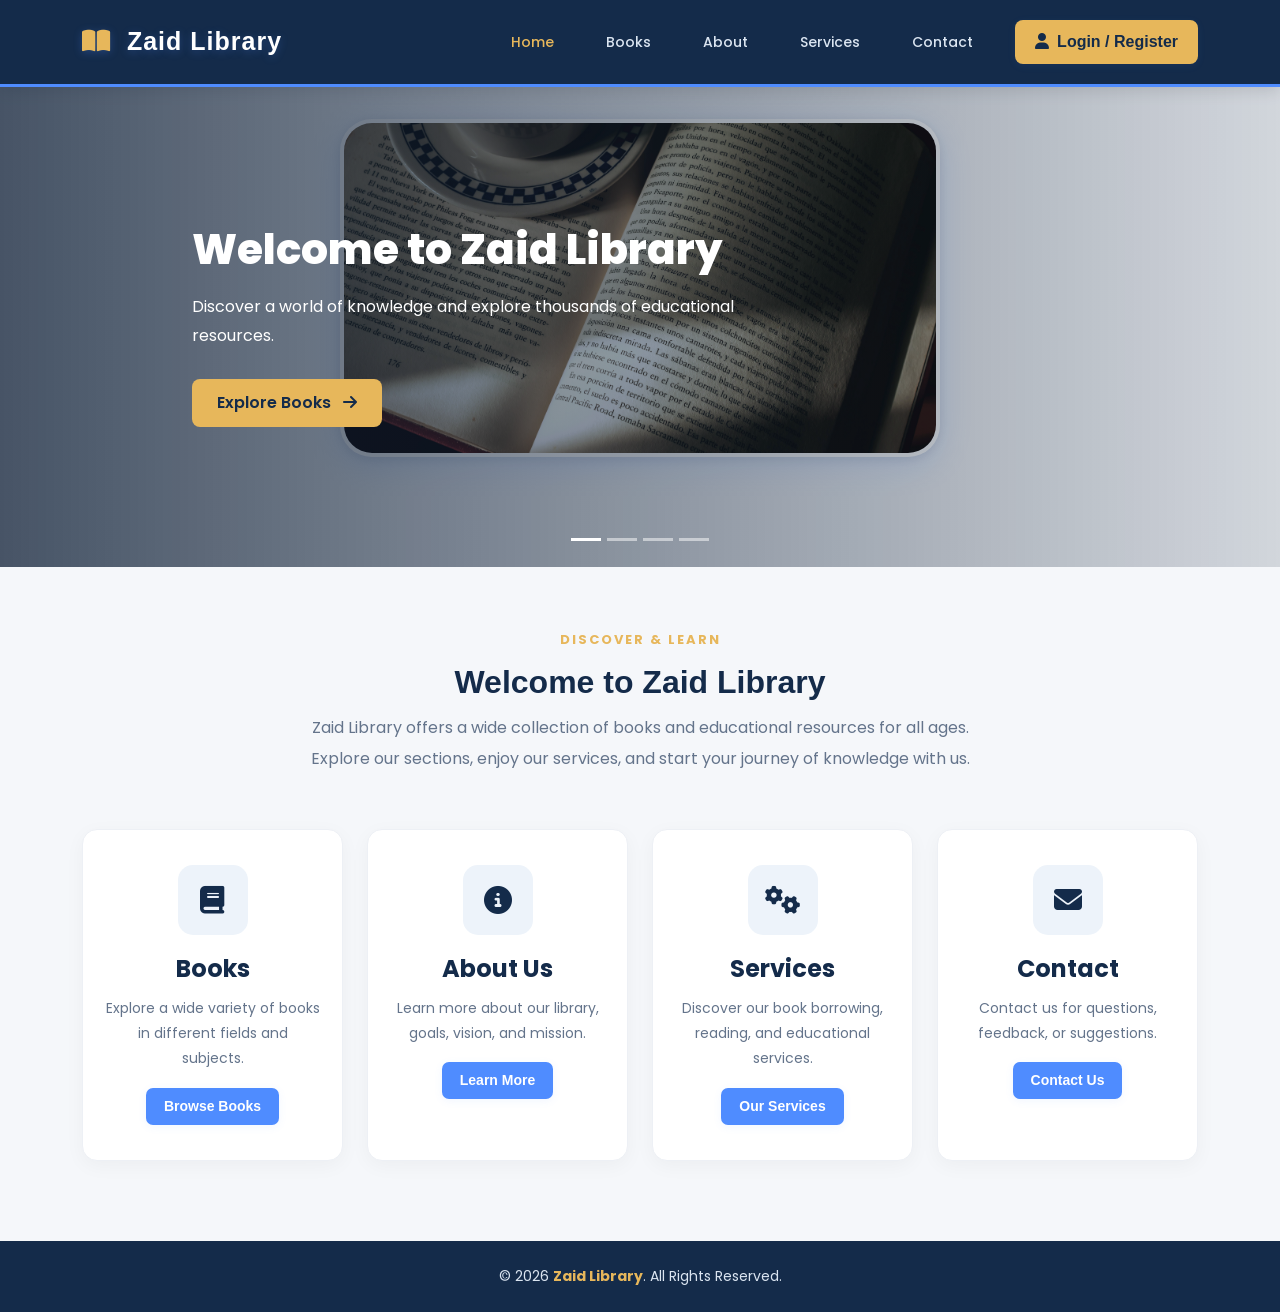
<file: index.html>
<!DOCTYPE html>
<html lang="en" dir="ltr">

<head>
    <meta charset="UTF-8">
    <meta name="viewport" content="width=device-width, initial-scale=1.0">

    <title>Zaid Library | Home</title>

    <!-- Bootstrap CSS -->
    <link rel="stylesheet"
        href="https://cdn.jsdelivr.net/npm/bootstrap@5.3.2/dist/css/bootstrap.min.css">

    <!-- Font Awesome -->
    <link rel="stylesheet"
        href="https://cdnjs.cloudflare.com/ajax/libs/font-awesome/6.4.0/css/all.min.css">

    <!-- Google Fonts -->
    <link rel="preconnect" href="https://fonts.googleapis.com">
    <link rel="preconnect" href="https://fonts.gstatic.com" crossorigin>

    <link href="https://fonts.googleapis.com/css2?family=Poppins:wght@400;500;600;700;800&display=swap"
        rel="stylesheet">

    <!-- Custom CSS -->
    <link rel="stylesheet" href="css/style.css">

    <style>

        :root {
            --primary: #142b4a;
            --secondary: #1e4775;
            --accent: #e7b75b;
            --light: #f5f7fa;
            --dark: #172337;
            --text: #64748b;
        }

        * {
            margin: 0;
            padding: 0;
            box-sizing: border-box;
        }

        body {
            font-family: 'Poppins', sans-serif;
            background-color: var(--light);
            color: var(--dark);
        }

        /* Navbar */

        .main-header {
            background: var(--primary);
            padding: 12px 0;
            box-shadow: 0 4px 15px rgba(0,0,0,0.12);
        }

        .navbar-brand {
            font-size: 25px;
            font-weight: 800;
            color: white !important;
        }

        .navbar-brand i {
            color: var(--accent);
            margin-right: 8px;
        }

        .navbar-nav .nav-link {
            color: #dbe5f1 !important;
            font-size: 14px;
            font-weight: 500;
            margin: 0 8px;
            transition: 0.3s;
        }

        .navbar-nav .nav-link:hover,
        .navbar-nav .nav-link.active {
            color: var(--accent) !important;
        }

        .login-btn {
            background: var(--accent);
            color: var(--primary);
            border: none;
            padding: 10px 20px;
            border-radius: 8px;
            font-weight: 600;
            transition: 0.3s;
        }

        .login-btn:hover {
            background: white;
            color: var(--primary);
            transform: translateY(-2px);
        }

        /* Carousel */

        .carousel {
            margin-bottom: 60px;
        }

        .carousel-item {
            height: 480px;
            position: relative;
        }

        .carousel-item img {
            width: 100%;
            height: 100%;
            object-fit: cover;
        }

        .carousel-item::after {
            content: "";
            position: absolute;
            inset: 0;
            background: linear-gradient(
                to right,
                rgba(12, 29, 52, 0.75),
                rgba(12, 29, 52, 0.15)
            );
        }

        .carousel-caption {
            z-index: 2;
            text-align: left;
            bottom: 25%;
        }

        .carousel-caption h1 {
            font-size: 42px;
            font-weight: 800;
            margin-bottom: 18px;
        }

        .carousel-caption p {
            font-size: 16px;
            max-width: 550px;
            line-height: 1.8;
        }

        .hero-btn {
            display: inline-block;
            background: var(--accent);
            color: var(--primary);
            text-decoration: none;
            padding: 12px 25px;
            border-radius: 8px;
            font-weight: 600;
            margin-top: 12px;
            transition: 0.3s;
        }

        .hero-btn:hover {
            background: white;
            color: var(--primary);
        }

        /* Welcome Section */

        .welcome-section {
            text-align: center;
            margin-bottom: 55px;
        }

        .section-label {
            color: var(--accent);
            font-weight: 700;
            text-transform: uppercase;
            letter-spacing: 2px;
            font-size: 13px;
        }

        .welcome-section h2 {
            color: var(--primary);
            font-weight: 800;
            font-size: 32px;
            margin: 12px 0;
        }

        .welcome-section p {
            color: var(--text);
            max-width: 700px;
            margin: auto;
            line-height: 1.9;
        }

        /* Cards */

        .feature-card {
            background: white;
            padding: 35px 22px;
            border-radius: 15px;
            text-align: center;
            height: 100%;
            box-shadow: 0 5px 20px rgba(0,0,0,0.04);
            transition: 0.3s;
            border: 1px solid #edf0f5;
        }

        .feature-card:hover {
            transform: translateY(-8px);
            box-shadow: 0 12px 30px rgba(20,43,74,0.12);
        }

        .icon-box {
            width: 70px;
            height: 70px;
            display: flex;
            justify-content: center;
            align-items: center;
            margin: 0 auto 20px;
            border-radius: 15px;
            background: #edf3fa;
            color: var(--primary);
            font-size: 28px;
        }

        .feature-card h4 {
            font-weight: 700;
            color: var(--primary);
            margin-bottom: 12px;
        }

        .feature-card p {
            color: var(--text);
            font-size: 14px;
            line-height: 1.8;
            min-height: 50px;
        }

        .feature-card .btn {
            border-radius: 7px;
            padding: 8px 18px;
            font-weight: 600;
        }

        /* Footer */

        .main-footer {
            background: var(--primary);
            color: #dbe5f1;
            padding: 25px 0;
            margin-top: 80px;
            text-align: center;
        }

        .main-footer p {
            margin: 0;
            font-size: 14px;
        }

        .main-footer span {
            color: var(--accent);
            font-weight: 700;
        }

        /* Modal */

        .modal-content {
            border: none;
            border-radius: 15px;
            overflow: hidden;
        }

        .modal-header {
            background: var(--primary);
            color: white;
            padding: 20px;
        }

        .modal-header .btn-close {
            filter: invert(1);
        }

        .modal-body {
            padding: 25px;
        }

        .form-control {
            padding: 11px;
            border-radius: 8px;
        }

        .form-control:focus {
            border-color: var(--secondary);
            box-shadow: 0 0 0 3px rgba(30,71,117,0.1);
        }

        .modal-submit {
            background: var(--primary);
            color: white;
            border: none;
            padding: 10px 22px;
            border-radius: 8px;
        }

        .modal-submit:hover {
            background: var(--secondary);
            color: white;
        }

        .form-link {
            color: var(--secondary);
            text-decoration: none;
            font-size: 13px;
            font-weight: 600;
        }

        /* Responsive */

        @media (max-width: 768px) {

            .carousel-item {
                height: 350px;
            }

            .carousel-caption {
                bottom: 15%;
            }

            .carousel-caption h1 {
                font-size: 27px;
            }

            .carousel-caption p {
                font-size: 13px;
            }

            .welcome-section h2 {
                font-size: 25px;
            }

            .login-btn {
                margin-top: 12px;
            }

        }

    </style>

</head>

<body>

    <!-- Header -->

    <header class="main-header">

        <div class="container">

            <nav class="navbar navbar-expand-lg navbar-dark">

                <a class="navbar-brand" href="index.html">
                    <i class="fa-solid fa-book-open"></i>
                    Zaid Library
                </a>

                <button class="navbar-toggler"
                    type="button"
                    data-bs-toggle="collapse"
                    data-bs-target="#navbarNav">

                    <span class="navbar-toggler-icon"></span>

                </button>

                <div class="collapse navbar-collapse" id="navbarNav">

                    <ul class="navbar-nav ms-auto">

                        <li class="nav-item">
                            <a class="nav-link active" href="index.html">Home</a>
                        </li>

                        <li class="nav-item">
                            <a class="nav-link" href="html/books.html">Books</a>
                        </li>

                        <li class="nav-item">
                            <a class="nav-link" href="html/about.html">About</a>
                        </li>

                        <li class="nav-item">
                            <a class="nav-link" href="html/services.html">Services</a>
                        </li>

                        <li class="nav-item">
                            <a class="nav-link" href="html/contact.html">Contact</a>
                        </li>

                    </ul>

                    <button class="btn login-btn ms-lg-3"
                        data-bs-toggle="modal"
                        data-bs-target="#authModal">

                        <i class="fa-solid fa-user me-1"></i>
                        Login / Register

                    </button>

                </div>

            </nav>

        </div>

    </header>


    <!-- Hero Carousel -->

    <div id="mainCarousel"
        class="carousel slide"
        data-bs-ride="carousel"
        data-bs-interval="5000">

        <div class="carousel-indicators">

            <button type="button"
                data-bs-target="#mainCarousel"
                data-bs-slide-to="0"
                class="active"></button>

            <button type="button"
                data-bs-target="#mainCarousel"
                data-bs-slide-to="1"></button>

            <button type="button"
                data-bs-target="#mainCarousel"
                data-bs-slide-to="2"></button>

            <button type="button"
                data-bs-target="#mainCarousel"
                data-bs-slide-to="3"></button>

        </div>


        <div class="carousel-inner">

            <div class="carousel-item active">

                <img src="images/pexels-arturoaez225-15857167.jpg"
                    alt="Library Books">

                <div class="carousel-caption">

                    <h1>Welcome to Zaid Library</h1>

                    <p>
                        Discover a world of knowledge and explore
                        thousands of educational resources.
                    </p>

                    <a href="html/books.html" class="hero-btn">
                        Explore Books
                        <i class="fa-solid fa-arrow-right ms-2"></i>
                    </a>

                </div>

            </div>


            <div class="carousel-item">

                <img src="images/pexels-pixabay-301920.jpg"
                    alt="Reading and Learning">

                <div class="carousel-caption">

                    <h1>Knowledge Starts Here</h1>

                    <p>
                        Find your favorite books and develop
                        your knowledge every day.
                    </p>

                    <a href="html/books.html" class="hero-btn">
                        Discover More
                    </a>

                </div>

            </div>


            <div class="carousel-item">

                <img src="images/pexels-tima-miroshnichenko-5199810.jpg"
                    alt="Study Environment">

                <div class="carousel-caption">

                    <h1>Learn Something New</h1>

                    <p>
                        Explore different fields and enjoy
                        an excellent reading experience.
                    </p>

                    <a href="html/services.html" class="hero-btn">
                        Our Services
                    </a>

                </div>

            </div>


            <div class="carousel-item">

                <img src="images/صورة واتساب بتاريخ 1447-04-05 في 22.54.08_935b38d6.jpg"
                    alt="Library Collection">

                <div class="carousel-caption">

                    <h1>Read More, Know More</h1>

                    <p>
                        Your journey toward knowledge
                        begins with the right book.
                    </p>

                    <a href="html/books.html" class="hero-btn">
                        Browse Collection
                    </a>

                </div>

            </div>

        </div>


        <button class="carousel-control-prev"
            type="button"
            data-bs-target="#mainCarousel"
            data-bs-slide="prev">

            <span class="carousel-control-prev-icon"></span>

        </button>


        <button class="carousel-control-next"
            type="button"
            data-bs-target="#mainCarousel"
            data-bs-slide="next">

            <span class="carousel-control-next-icon"></span>

        </button>

    </div>


    <!-- Main Content -->

    <main class="container">

        <!-- Welcome Section -->

        <section class="welcome-section">

            <span class="section-label">
                Discover & Learn
            </span>

            <h2>Welcome to Zaid Library</h2>

            <p>
                Zaid Library offers a wide collection of books
                and educational resources for all ages.
                Explore our sections, enjoy our services,
                and start your journey of knowledge with us.
            </p>

        </section>


        <!-- Features Section -->

        <section class="row text-center g-4">

            <!-- Books -->

            <div class="col-md-6 col-lg-3">

                <div class="feature-card">

                    <div class="icon-box">
                        <i class="fa-solid fa-book"></i>
                    </div>

                    <h4>Books</h4>

                    <p>
                        Explore a wide variety of books
                        in different fields and subjects.
                    </p>

                    <a href="html/books.html"
                        class="btn btn-outline-primary btn-sm">

                        Browse Books

                    </a>

                </div>

            </div>


            <!-- About -->

            <div class="col-md-6 col-lg-3">

                <div class="feature-card">

                    <div class="icon-box">
                        <i class="fa-solid fa-circle-info"></i>
                    </div>

                    <h4>About Us</h4>

                    <p>
                        Learn more about our library,
                        goals, vision, and mission.
                    </p>

                    <a href="html/about.html"
                        class="btn btn-outline-primary btn-sm">

                        Learn More

                    </a>

                </div>

            </div>


            <!-- Services -->

            <div class="col-md-6 col-lg-3">

                <div class="feature-card">

                    <div class="icon-box">
                        <i class="fa-solid fa-gears"></i>
                    </div>

                    <h4>Services</h4>

                    <p>
                        Discover our book borrowing,
                        reading, and educational services.
                    </p>

                    <a href="html/services.html"
                        class="btn btn-outline-primary btn-sm">

                        Our Services

                    </a>

                </div>

            </div>


            <!-- Contact -->

            <div class="col-md-6 col-lg-3">

                <div class="feature-card">

                    <div class="icon-box">
                        <i class="fa-solid fa-envelope"></i>
                    </div>

                    <h4>Contact</h4>

                    <p>
                        Contact us for questions,
                        feedback, or suggestions.
                    </p>

                    <a href="html/contact.html"
                        class="btn btn-outline-primary btn-sm">

                        Contact Us

                    </a>

                </div>

            </div>

        </section>

    </main>


    <!-- Footer -->

    <footer class="main-footer">

        <div class="container">

            <p>
                &copy; 2026
                <span>Zaid Library</span>.
                All Rights Reserved.
            </p>

        </div>

    </footer>


    <!-- Login / Register Modal -->

    <div class="modal fade"
        id="authModal"
        tabindex="-1"
        aria-labelledby="authModalLabel"
        aria-hidden="true">

        <div class="modal-dialog modal-dialog-centered">

            <div class="modal-content">

                <div class="modal-header">

                    <h5 class="modal-title" id="authModalLabel">
                        <i class="fa-solid fa-user-lock me-2"></i>
                        Login
                    </h5>

                    <button type="button"
                        class="btn-close"
                        data-bs-dismiss="modal"
                        aria-label="Close">
                    </button>

                </div>


                <div class="modal-body">


                    <!-- Login Form -->

                    <form id="loginForm">

                        <div class="mb-3">

                            <label for="loginEmail" class="form-label">
                                Username or Email
                            </label>

                            <input type="text"
                                class="form-control"
                                id="loginEmail"
                                placeholder="Enter your username or email"
                                required>

                        </div>


                        <div class="mb-3">

                            <label for="loginPassword" class="form-label">
                                Password
                            </label>

                            <input type="password"
                                class="form-control"
                                id="loginPassword"
                                placeholder="Enter your password"
                                required>

                        </div>


                        <div class="d-flex justify-content-between align-items-center">

                            <button type="submit" class="modal-submit">
                                Login
                            </button>

                            <a href="#" id="showRegister" class="form-link">
                                Create Account
                            </a>

                        </div>

                    </form>


                    <!-- Register Form -->

                    <form id="registerForm" style="display:none;">

                        <div class="mb-3">

                            <label for="registerName" class="form-label">
                                Full Name
                            </label>

                            <input type="text"
                                class="form-control"
                                id="registerName"
                                placeholder="Enter your full name"
                                required>

                        </div>


                        <div class="mb-3">

                            <label for="registerEmail" class="form-label">
                                Email Address
                            </label>

                            <input type="email"
                                class="form-control"
                                id="registerEmail"
                                placeholder="Enter your email"
                                required>

                        </div>


                        <div class="mb-3">

                            <label for="registerPassword" class="form-label">
                                Password
                            </label>

                            <input type="password"
                                class="form-control"
                                id="registerPassword"
                                placeholder="Create a password"
                                required>

                        </div>


                        <div class="mb-3">

                            <label for="registerConfirm" class="form-label">
                                Confirm Password
                            </label>

                            <input type="password"
                                class="form-control"
                                id="registerConfirm"
                                placeholder="Confirm your password"
                                required>

                        </div>


                        <div class="d-flex justify-content-between align-items-center">

                            <button type="submit"
                                class="btn btn-success">

                                Register

                            </button>

                            <a href="#" id="showLogin" class="form-link">
                                Already have an account?
                            </a>

                        </div>

                    </form>

                </div>

            </div>

        </div>

    </div>


    <!-- Bootstrap JS -->

    <script src="https://cdn.jsdelivr.net/npm/bootstrap@5.3.2/dist/js/bootstrap.bundle.min.js"></script>

    <!-- Custom JS -->

    <script src="js/main.js"></script>


    <!-- Login / Register Switching -->

    <script>

        const loginForm = document.getElementById("loginForm");

        const registerForm = document.getElementById("registerForm");

        const authModalLabel = document.getElementById("authModalLabel");


        document.getElementById("showRegister").addEventListener("click", function(e) {

            e.preventDefault();

            loginForm.style.display = "none";

            registerForm.style.display = "block";

            authModalLabel.innerHTML =
                '<i class="fa-solid fa-user-plus me-2"></i> Register';

        });


        document.getElementById("showLogin").addEventListener("click", function(e) {

            e.preventDefault();

            registerForm.style.display = "none";

            loginForm.style.display = "block";

            authModalLabel.innerHTML =
                '<i class="fa-solid fa-user-lock me-2"></i> Login';

        });


        document.getElementById("registerForm").addEventListener("submit", function(e) {

            e.preventDefault();

            const password = document.getElementById("registerPassword").value;

            const confirmPassword = document.getElementById("registerConfirm").value;

            if (password !== confirmPassword) {

                alert("Passwords do not match!");

                return;

            }

            alert("Registration interface is ready. Backend connection is required.");

        });


        document.getElementById("loginForm").addEventListener("submit", function(e) {

            e.preventDefault();

            alert("Login interface is ready. Backend connection is required.");

        });

    </script>

</body>

</html>
</file>
<file: css/style.css>
#navbarNav .nav-link:hover, #navbarNav .nav-link:focus {
    background: #a4508b;
        color: #fff !important;
        border-radius: 8px;
        box-shadow: 0 2px 8px rgba(164,80,139,0.10);
        transition: background 0.2s, color 0.2s;
}
#mainCarousel .carousel-control-prev,
#mainCarousel .carousel-control-next {
    display: none !important;
}
#mainCarousel .carousel-control-prev,
#mainCarousel .carousel-control-next {
    top: 50%;
    transform: translateY(-50%);
    width: 48px;
    height: 48px;
    background: rgba(255,255,255,0.7);
    border-radius: 50%;
    box-shadow: 0 2px 8px rgba(0,0,0,0.10);
    opacity: 0.85;
    border: none;
    z-index: 2;
    display: flex;
    align-items: center;
    justify-content: center;
    transition: background 0.2s, opacity 0.2s;
}
#mainCarousel .carousel-control-prev {
        left: 50%;
        transform: translate(-120%, -50%);
}
#mainCarousel .carousel-control-next {
        right: 50%;
        transform: translate(120%, -50%);
}
#mainCarousel .carousel-control-prev:hover,
#mainCarousel .carousel-control-next:hover {
    background: rgba(255,255,255,0.95);
    opacity: 1;
}
#mainCarousel .carousel-control-prev-icon,
#mainCarousel .carousel-control-next-icon {
    width: 2rem;
    height: 2rem;
    filter: drop-shadow(0 2px 4px #4f8cff44) brightness(1.15);
}
#mainCarousel .carousel-control-prev,
#mainCarousel .carousel-control-next {
    top: 50%;
    transform: translateY(-50%);
}
#mainCarousel .carousel-control-prev {
    left: 0;
}
#mainCarousel .carousel-control-next {
    right: 0;
}
#mainCarousel .carousel-control-prev:hover,
#mainCarousel .carousel-control-next:hover {
    background: none !important;
    border: none !important;
    opacity: 1 !important;
}

#mainCarousel .carousel-item img {
        width: 100%;
        max-width: 600px;
    aspect-ratio: 16/9;
    height: auto;
    display: block;
    margin: 32px auto 32px auto;
    border-radius: 32px;
    box-shadow: 0 8px 32px rgba(79,140,255,0.18), 0 2px 12px rgba(0,0,0,0.10);
    object-fit: cover;
    border: 4px solid rgba(255,255,255,0.7);
    background: #fff;
    transition: box-shadow 0.3s, transform 0.3s;
}
#mainCarousel .carousel-item img:hover {
    box-shadow: 0 16px 48px rgba(79,140,255,0.28), 0 4px 24px rgba(0,0,0,0.13);
    transform: scale(1.02);
}
#mainCarousel .carousel-control-prev,
#mainCarousel .carousel-control-next {
    top: 50%;
    transform: translateY(-50%);
    width: 54px;
    height: 54px;
    background: rgba(255,255,255,0.55);
    border-radius: 50%;
    box-shadow: 0 2px 12px rgba(79,140,255,0.13);
    opacity: 0.85;
    transition: background 0.2s, opacity 0.2s;
    z-index: 2;
    border: 2px solid #4f8cff33;
}
#mainCarousel .carousel-control-prev:hover,
#mainCarousel .carousel-control-next:hover {
    background: linear-gradient(135deg, #4f8cff 0%, #6dd5ed 100%);
    opacity: 1;
    border-color: #4f8cff;
}
}
/* WowSlider Custom Styling */
#wowslider-container1 {
    margin-top: 40px;
    margin-bottom: 30px;
    max-width: 800px;
    margin-left: auto;
    margin-right: auto;
}
#wowslider-container1 .ws_images img,
#wowslider-container1 .ws_images .ws_list img,
#wowslider-container1 .ws_images a img,
#wowslider-container1 .ws_images .ws_effect img {
    border-radius: 20px !important;
    object-fit: cover;
    width: 100% !important;
    height: 350px !important;
    box-shadow: 0 4px 16px rgba(0,0,0,0.10);
    overflow: hidden;
}
#wowslider-container1 .ws_bullets {
    position: relative !important;
    bottom: 0 !important;
    margin-top: 10px;
    text-align: center;
}
#wowslider-container1 .ws_bullets div {
    display: flex;
    justify-content: center;
    gap: 10px;
}
#wowslider-container1 .ws_bullets a {
    display: inline-block;
    width: 14px;
    height: 14px;
    background: #bbb;
    border-radius: 50%;
    opacity: 1;
    border: 2px solid #888;
    margin: 0 3px;
    transition: background 0.2s, border 0.2s;
}
#wowslider-container1 .ws_bullets a.ws_selbull, #wowslider-container1 .ws_bullets a.active {
    background: #333;
    border: 2px solid #333;
}
#wowslider-container1 .ws_bullets a span {
    display: none;
}
/* تحسين تجاوب الموقع */
@media (max-width: 768px) {
    /* Responsive font size for branding */
    header h1, .navbar-brand {
        font-size: 1.2rem;
    }
    .container {
        padding: 0 8px;
    }
    .card-title {
        font-size: 1rem;
    }
    .card-text {
        font-size: 0.9rem;
    }
    .list-group-item {
        font-size: 0.95rem;
    }
    .navbar-nav .nav-link {
        font-size: 1rem;
        padding: 8px 0;
    }
}

body {
    font-family: 'Cairo', 'Segoe UI', Arial, sans-serif;
    background: #f8fafc;
    color: #22223b;
    min-height: 100vh;
}

header {
    background: #4f8cff;
    border-bottom: 3px solid #4f8cff;
    box-shadow: 0 4px 24px rgba(79,140,255,0.10);
}
header h1, .navbar-brand {
    font-family: 'Cairo', 'Segoe UI', Arial, sans-serif;
    font-size: 2.2rem;
    color: #fff !important;
    letter-spacing: 1px;
    font-weight: bold;
    text-shadow: 0 2px 8px #4f8cff44;
    background: none;
    padding: 0;
    border-radius: 0;
    display: inline-block;
    margin-bottom: 0;
    transition: none;
}
.navbar-nav .nav-link {
    color: #fff !important;
    font-weight: 500;
    font-size: 1.1rem;
    transition: color 0.2s, background 0.2s;
    border-radius: 8px;
    padding: 8px 18px !important;
}
main h2, main h5 {
    font-family: 'Cairo', 'Segoe UI', Arial, sans-serif;
    color: #4f8cff;
    color: #4f8cff;
    font-weight: bold;
    margin-bottom: 18px;
}

/* Classic card style */
.card {
    background: #fff;
    border: none;
    border-radius: 18px;
    box-shadow: 0 2px 16px rgba(79,140,255,0.08);
    transition: box-shadow 0.2s, transform 0.2s;
    overflow: hidden;
}
.card:hover {
    box-shadow: 0 8px 32px rgba(79,140,255,0.18);
    transform: translateY(-4px) scale(1.03);
}
.card-title {
    color: #4f8cff;
    font-family: 'Cairo', 'Segoe UI', Arial, sans-serif;
    font-size: 1.15rem;
    font-weight: bold;
}
.card-text {
    color: #22223b;
}

/* Classic buttons */
.btn, .nav-pills .nav-link {
    border-radius: 8px;
    font-family: 'Cairo', 'Segoe UI', Arial, sans-serif;
    background: #4f8cff;
    color: #fff;
    border: none;
    font-weight: 500;
    box-shadow: 0 2px 8px rgba(79,140,255,0.08);
    transition: background 0.2s, color 0.2s, box-shadow 0.2s;
}
.btn:hover, .nav-pills .nav-link.active, .nav-pills .nav-link:hover {
    background: #6dd5ed;
    color: #fff;
    box-shadow: 0 4px 16px rgba(79,140,255,0.18);
}

/* Classic modal */
.modal-content {
    background: #fff;
    border: none;
    border-radius: 18px;
    box-shadow: 0 4px 32px rgba(79,140,255,0.10);
}

/* Classic WowSlider */
#wowslider-container1 .ws_images img {
    border: 3px solid #4f8cff !important;
    background: #fff;
    box-shadow: 0 4px 24px rgba(79,140,255,0.10);
}

.modal-content {
    direction: rtl;
    text-align: right;
}

#authModal .form-label {
    font-weight: bold;
}

#authModal a {
    cursor: pointer;
    color: #0d6efd;
    text-decoration: underline;
}

#authModal a:hover {
    color: #0a58ca;
}
</file>
